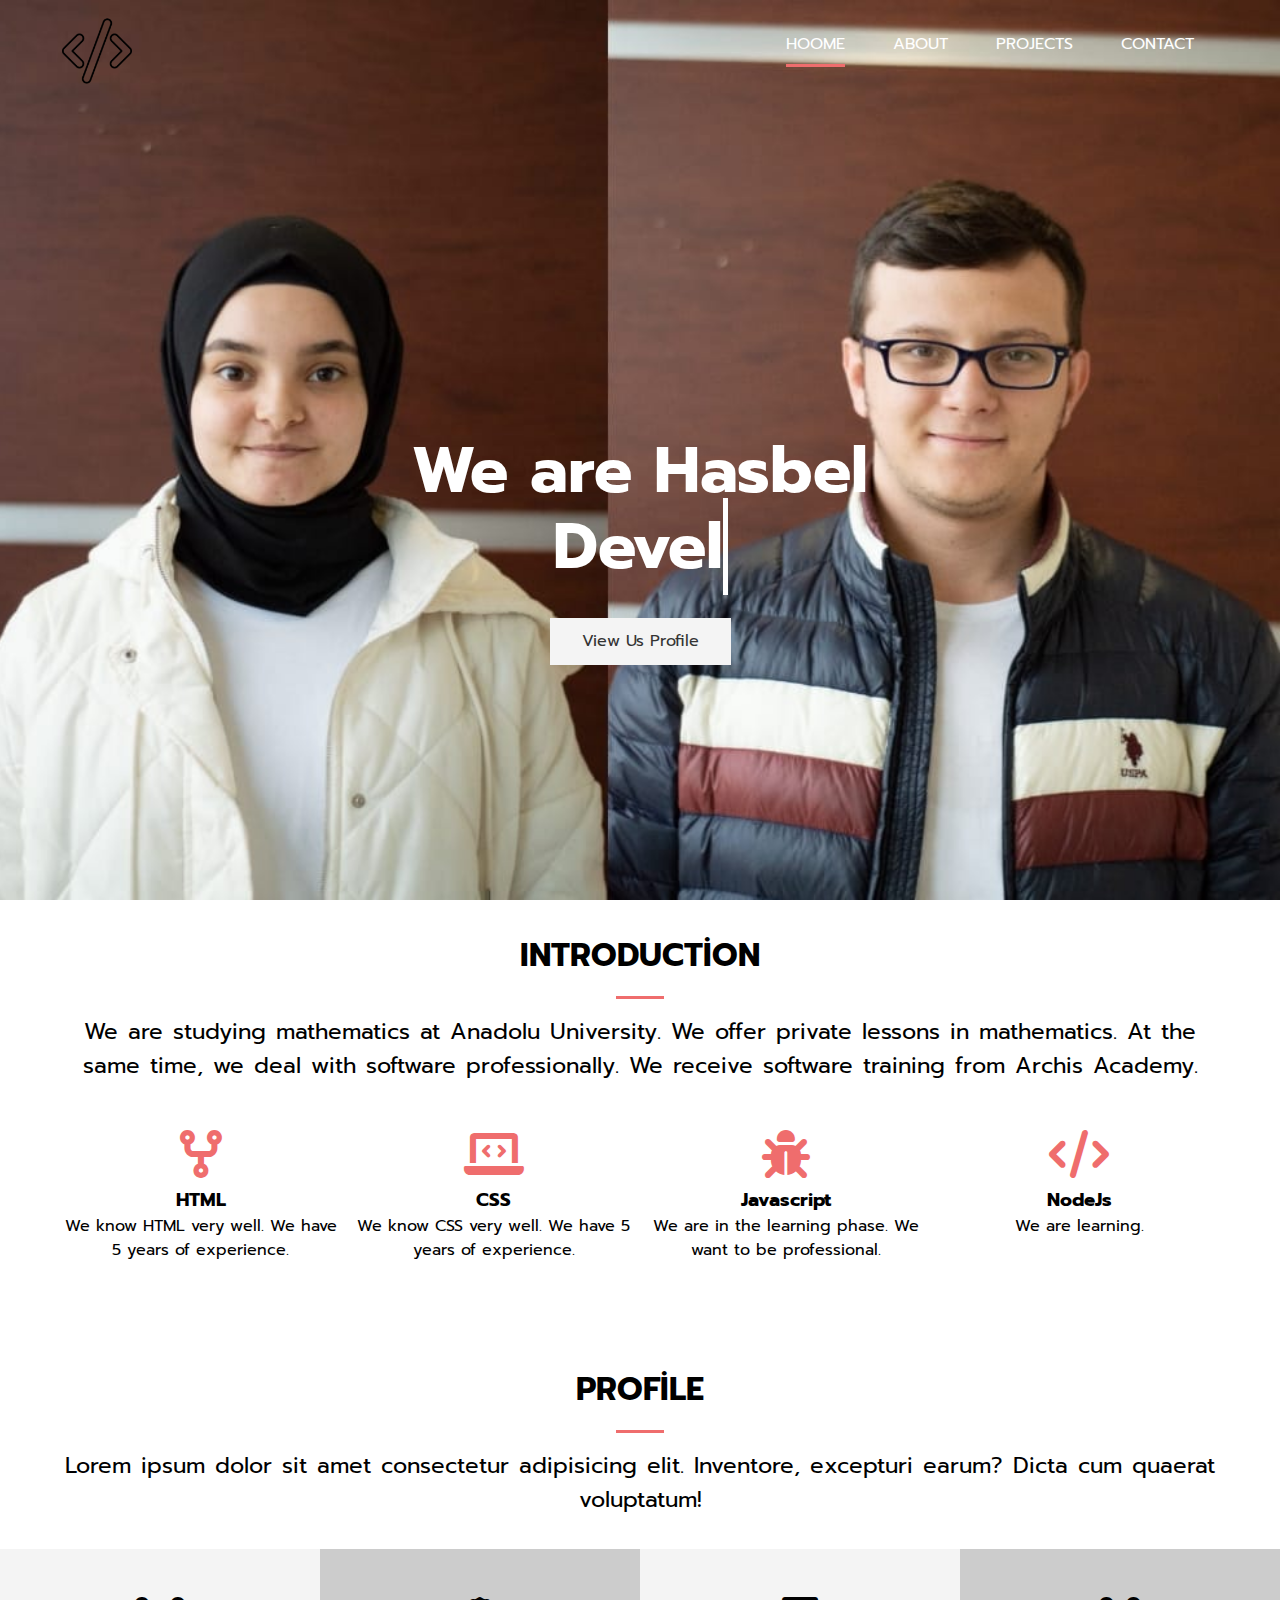
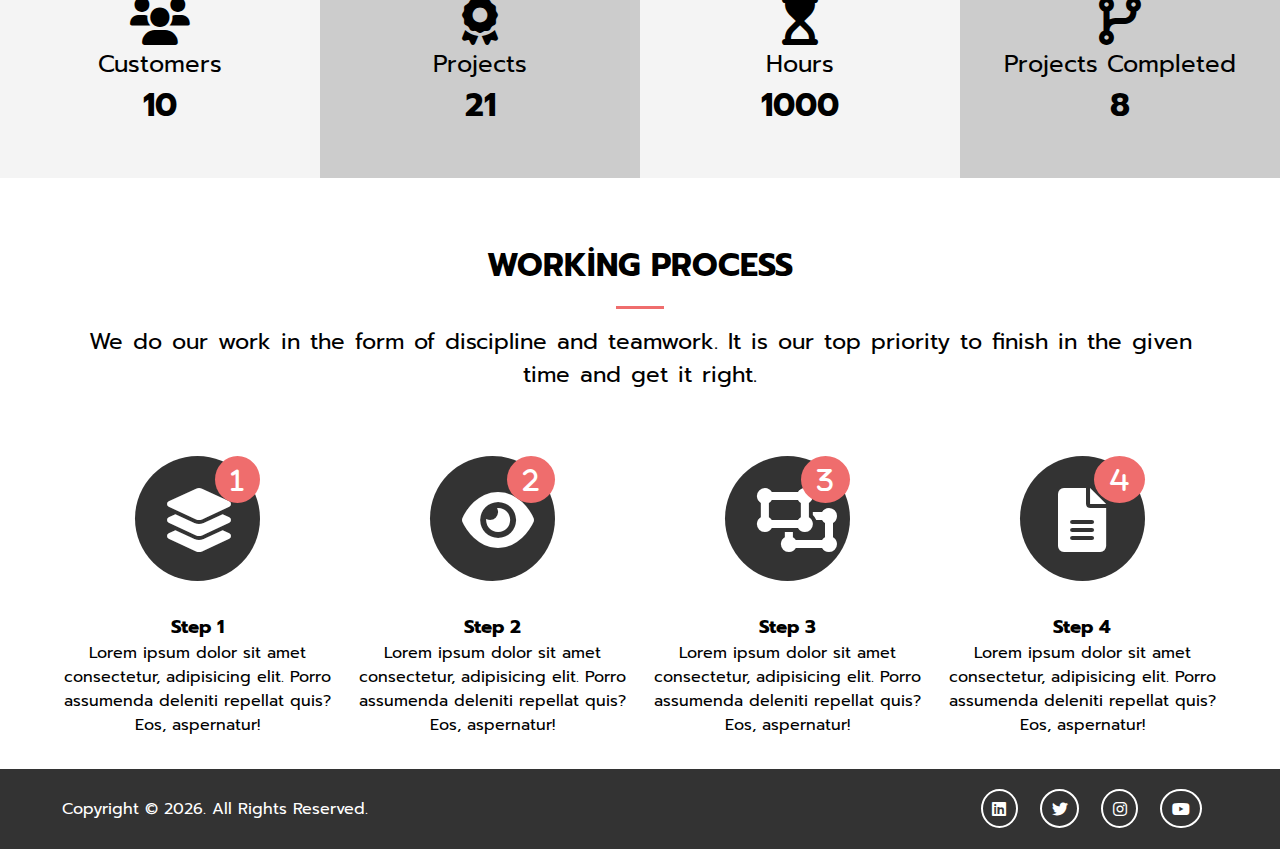
<file: public/index.html>
<!DOCTYPE html>
<html lang="tr">
<head>
    <meta charset="UTF-8">
    <meta http-equiv="X-UA-Compatible" content="IE=edge">
    <meta name="viewport" content="width=device-width, initial-scale=1.0">
    <link href="https://fonts.googleapis.com/css2?family=Prompt&display=swap" rel="stylesheet">
    <link rel="stylesheet" href="https://cdnjs.cloudflare.com/ajax/libs/font-awesome/6.0.0/css/all.min.css" integrity="sha512-9usAa10IRO0HhonpyAIVpjrylPvoDwiPUiKdWk5t3PyolY1cOd4DSE0Ga+ri4AuTroPR5aQvXU9xC6qOPnzFeg==" crossorigin="anonymous" referrerpolicy="no-referrer" />
    <link
    rel="stylesheet"
    href="https://cdnjs.cloudflare.com/ajax/libs/animate.css/4.1.1/animate.min.css"
  />
    <link rel="stylesheet" href="css/main.css">
    <title>Document</title>
</head>
<body>
    
    <!-- header -->
    <header id="header__home">
        <div class="container">
            <nav class="main-nav">
                <img src="img/logo.png" alt="" class="main-nav__logo">
                <ul class="main-nav__items">
                    <li><a href="index.html" class="active">Hoome</a></li>
                    <li><a href="about.html">About</a></li>
                    <li><a href="projects.html">Projects</a></li>
                    <li><a href="contact.html">Contact</a></li>
                </ul>
            </nav>
            <div class="header-content">
                <h1 style="color: #fff;">We are Hasbel
                    <span 
                    class="typewrite" 
                    data-period="1000" 
                    data-type='["Developer","Mathematician","Freelancer"]'></span>
                </h1>
                <a href="" class="btn-light animate__animated animate__swing my-2">
                    View Us Profile
                </a>
            </div>
        </div>
    </header>

    <!-- section a -->
    <section id="home__a" class="text-center py-2">
        <div class="container">
            <h2 class="section-title">Introduction</h2>
            <div class="border-bottom"></div>
            <p class="lead">
                We are studying mathematics at Anadolu University. We offer private lessons in mathematics. At the same time, we deal with software professionally. We receive software training from Archis Academy.
            </p>
            <div class="skills my-3">
                <div>
                    <i class="fa-solid fa-code-fork fa-3x"></i>
                    <h3>HTML</h3>
                    <p>We know HTML very well. We have 5 years of experience.</p>
                </div>
                <div>
                    <i class="fa-solid fa-laptop-code fa-3x"></i>
                    <h3>CSS</h3>
                    <p>We know CSS very well. We have 5 years of experience.</p>
                </div>
                <div>
                    <i class="fa-solid fa-bug fa-3x"></i>
                    <h3>Javascript</h3>
                    <p>We are in the learning phase. We want to be professional.</p>
                </div>
                <div>
                    <i class="fa-solid fa-code fa-3x"></i>
                    <h3>NodeJs</h3>
                    <p>We are learning.</p>
                </div>
            </div>
        </div>
    </section>

    <!-- section b -->
    <section id="home__b" class="text-center py-2">
        <div class="container">
            <h2 class="section-title">Profile</h2>
            <div class="border-bottom"></div>
            <p class="lead">
                Lorem ipsum dolor sit amet consectetur adipisicing elit. Inventore, excepturi earum? Dicta cum quaerat voluptatum!
            </p>
        </div>
        <div class="profile">
            <div>
                <ul>
                    <li><i class="fas fa-users fa-3x"></i></li>
                    <li class="title">Customers</li>
                    <li class="number">10</li>
                </ul>
            </div>
            <div>
                <ul>
                    <li><i class="fas fa-award fa-3x"></i></li>
                    <li class="title">Projects</li>
                    <li class="number">21</li>
                </ul>
            </div>
            <div>
                <ul>
                    <li><i class="fas fa-hourglass-start fa-3x"></i></li>
                    <li class="title">Hours</li>
                    <li class="number">1000</li>
                </ul>
            </div>
            <div>
                <ul>
                    <li><i class="fas fa-code-branch fa-3x"></i></li>
                    <li class="title">Projects Completed</li>
                    <li class="number">8</li>
                </ul>
            </div>
        </div>
    </section>

    <!-- section c -->
    <section id="home__c" class="text-center py-2">
        <div class="container">
            <h2 class="section-title">Working Process</h2>
            <div class="border-bottom"></div>
            <p class="lead">We do our work in the form of discipline and teamwork. It is our top priority to finish in the given time and get it right.</p>
            <div class="process">
                <div>
                    <i class="fa-solid fa-layer-group fa-4x process__icon my-2">
                        <div class="process__step">1</div>
                    </i>
                    <h3>Step 1</h3>
                    <p>Lorem ipsum dolor sit amet consectetur, adipisicing elit. Porro assumenda deleniti repellat quis? Eos, aspernatur!</p>
                </div>
                <div>
                    <i class="fa-solid fa-eye fa-4x process__icon my-2">
                        <div class="process__step">2</div>
                    </i>
                    <h3>Step 2</h3>
                    <p>Lorem ipsum dolor sit amet consectetur, adipisicing elit. Porro assumenda deleniti repellat quis? Eos, aspernatur!</p>
                </div>
                <div>
                    <i class="fas fa-object-ungroup fa-4x process__icon my-2">
                        <div class="process__step">3</div>
                    </i>
                    <h3>Step 3</h3>
                    <p>Lorem ipsum dolor sit amet consectetur, adipisicing elit. Porro assumenda deleniti repellat quis? Eos, aspernatur!</p>
                </div>
                <div>
                    <i class="fas fa-file-alt fa-4x process__icon my-2">
                        <div class="process__step">4</div>
                    </i>
                    <h3>Step 4</h3>
                    <p>Lorem ipsum dolor sit amet consectetur, adipisicing elit. Porro assumenda deleniti repellat quis? Eos, aspernatur!</p>
                </div>
            </div>
        </div>
    </section>

    <footer id="main-footer">
        <div class="footer-content container">
            <p>Copyright &copy; 2026. All Rights Reserved.</p>

            <div class="social">
                <i class="fab fa-linkedin"> <a href="https://www.linkedin.com/in/hasan-hikmet-aydin-aydinsoftware/"></a></i>
                <i class="fab fa-twitter"></i>
                <i class="fab fa-instagram"><a href=""></a></i>
                <i class="fab fa-youtube"></i>
            </div>
        </div>
    </footer>

    <script src="js/jquery.min.js"></script>
    <script src="js/type-writer.js"></script>
</body>
</html>
</file>
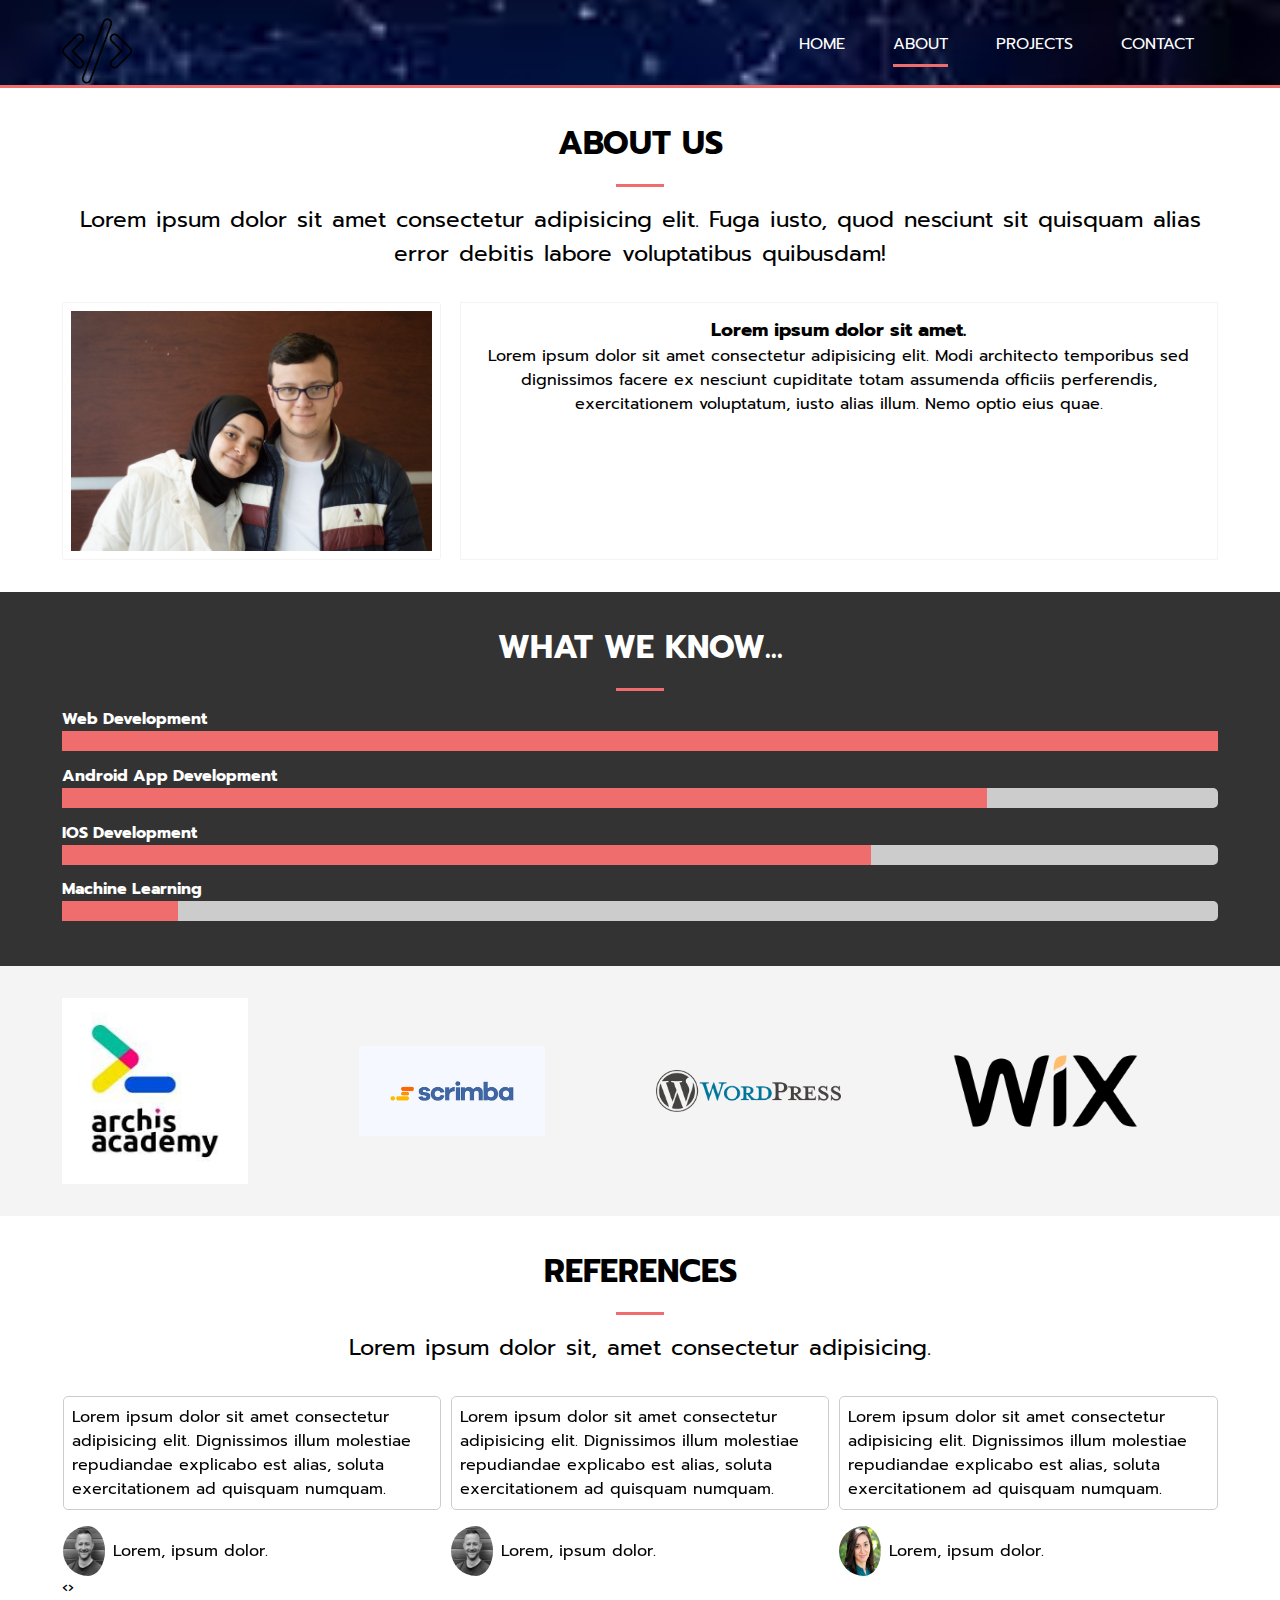
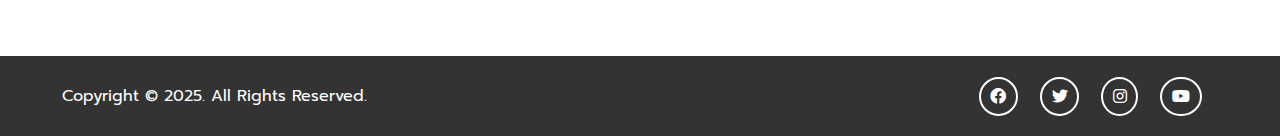
<file: public/about.html>
<!DOCTYPE html>
<html lang="tr">
<head>
    <meta charset="UTF-8">
    <meta http-equiv="X-UA-Compatible" content="IE=edge">
    <meta name="viewport" content="width=device-width, initial-scale=1.0">
    <link href="https://fonts.googleapis.com/css2?family=Prompt&display=swap" rel="stylesheet">
    <link rel="stylesheet" href="https://cdnjs.cloudflare.com/ajax/libs/font-awesome/6.0.0/css/all.min.css" integrity="sha512-9usAa10IRO0HhonpyAIVpjrylPvoDwiPUiKdWk5t3PyolY1cOd4DSE0Ga+ri4AuTroPR5aQvXU9xC6qOPnzFeg==" crossorigin="anonymous" referrerpolicy="no-referrer" />
    <link rel="stylesheet" href="https://cdnjs.cloudflare.com/ajax/libs/animate.css/4.1.1/animate.min.css"
  />
    <link rel="stylesheet" href="css/owl.carousel.min.css">
    <link rel="stylesheet" href="css/main.css">
    <title>Document</title>
</head>
<body>
    
    <!-- header -->
    <header id="header__inner">
        <div class="container">
            <nav class="main-nav">
                <img src="img/logo.png" alt="" class="main-nav__logo">
                <ul class="main-nav__items">
                    <li><a href="index.html" >Home</a></li>
                    <li><a href="about.html" class="active">About</a></li>
                    <li><a href="projects.html">Projects</a></li>
                    <li><a href="contact.html">Contact</a></li>
                </ul>
            </nav>
        </div>
    </header>

    <!-- section a -->
    <section id="about-a" class="text-center py-2">
        <div class="container">
            <h2 class="section-title">About Us</h2>
            <div class="border-bottom"></div>
            <p class="lead">Lorem ipsum dolor sit amet consectetur adipisicing elit. Fuga iusto, quod nesciunt sit quisquam alias error debitis labore voluptatibus quibusdam!</p>
            <div class="info">
                <img src="img/hasbel.jpeg" alt="" class="info__image">
                <div class="info__bio">
                    <h3>Lorem ipsum dolor sit amet.</h3>
                    <p>Lorem ipsum dolor sit amet consectetur adipisicing elit. Modi architecto temporibus sed dignissimos facere ex nesciunt cupiditate totam assumenda officiis perferendis, exercitationem voluptatum, iusto alias illum. Nemo optio eius quae.</p>
                </div>
            </div>
        </div>
    </section>

    <!-- section b -->
    <section id="about-b" class="bg-dark py-2">
        <div class="container">
            <h2 class="section-title">What we Know...</h2>
            <div class="border-bottom"></div>
            <div id="progress-bars">
                <h4>Web Development</h4>
                <div class="progress">
                    <div style="width: 100%;"></div>
                </div>
                <h4>Android App Development</h4>
                <div class="progress">
                    <div style="width: 80%;"></div>
                </div>
                <h4>IOS Development</h4>
                <div class="progress">
                    <div style="width: 70%;"></div>
                </div>
                <h4>Machine Learning</h4>
                <div class="progress">
                    <div style="width: 10%;"></div>
                </div>
            </div>

        </div>
    </section>


    <!-- section c -->
    <section id="about-c" class="bg-light py-2">
        <div class="container">
            <div class="about-logos">
                <img src="img/archis.jpeg" alt="">
                <img src="img/scrimba.png" alt="">
                <img src="img/wordpress.png" alt="">
                <img src="img/wix.png" alt="">
            </div>
        </div>
    </section>

    <!-- section d -->
    <section id="about-d" class="py-2">
        <div class="container">
            <h2 class="section-title">References</h2>
            <div class="border-bottom"></div>
            <p class="lead text-center">Lorem ipsum dolor sit, amet consectetur adipisicing.</p>
            <div class="references owl-carousel owl-theme">
                <div>
                    <p>Lorem ipsum dolor sit amet consectetur adipisicing elit. Dignissimos illum molestiae repudiandae explicabo est alias, soluta exercitationem ad quisquam numquam.</p>
                    <ul>
                        <li><img src="img/user-1.jpeg" alt=""></li>
                        <li>Lorem, ipsum dolor.</li>
                    </ul>
                </div>
                <div>
                    <p>Lorem ipsum dolor sit amet consectetur adipisicing elit. Dignissimos illum molestiae repudiandae explicabo est alias, soluta exercitationem ad quisquam numquam.</p>
                    <ul>
                        <li><img src="img/user-1.jpeg" alt=""></li>
                        <li>Lorem, ipsum dolor.</li>
                    </ul>
                </div>
                <div>
                    <p>Lorem ipsum dolor sit amet consectetur adipisicing elit. Dignissimos illum molestiae repudiandae explicabo est alias, soluta exercitationem ad quisquam numquam.</p>
                    <ul>
                        <li><img src="img/user-2.jpeg" alt=""></li>
                        <li>Lorem, ipsum dolor.</li>
                    </ul>
                </div>
                <div>
                    <p>Lorem ipsum dolor sit amet consectetur adipisicing elit. Dignissimos illum molestiae repudiandae explicabo est alias, soluta exercitationem ad quisquam numquam.</p>
                    <ul>
                        <li><img src="img/user-3.jpeg" alt=""></li>
                        <li>Lorem, ipsum dolor.</li>
                    </ul>
                </div>
                <div>
                    <p>Lorem ipsum dolor sit amet consectetur adipisicing elit. Dignissimos illum molestiae repudiandae explicabo est alias, soluta exercitationem ad quisquam numquam.</p>
                    <ul>
                        <li><img src="img/user-4.jpeg" alt=""></li>
                        <li>Lorem, ipsum dolor.</li>
                    </ul>
                </div>
            </div>
        </div>
    </section>

    <footer id="main-footer">
        <div class="footer-content container">
            <p>Copyright &copy; 2025. All Rights Reserved.</p>

            <div class="social">
                <i class="fab fa-facebook"></i>
                <i class="fab fa-twitter"></i>
                <i class="fab fa-instagram"></i>
                <i class="fab fa-youtube"></i>
            </div>
        </div>
    </footer>

    <script src="js/jquery.min.js"></script>
    <script src="js/owl.carousel.js"></script>
    <script>
        $('.owl-carousel').owlCarousel({
            loop:true,
            margin:10,
            nav:true,
            autoplay: true,
            autoplayTimeout: 3000,
            responsive:{
                0:{
                    items:1
                },
                600:{
                    items:2
                },
                1000:{
                    items:3
                }
            }
        })
    </script>

</body>
</html>
</file>
<file: public/css/main.css>
.container{max-width:1200px;padding:0 1.4rem;margin:auto}.btn-primary,.btn-light,.btn-dark{display:inline-block;padding:.7rem 2rem;transition:all .5s;border:none;cursor:pointer}.btn-primary{color:#333;background-color:#EF6D6D}.btn-light{color:#333;background-color:#f4f4f4}.btn-dark{color:#fff;background-color:#333}button[class^='btn-']:hover,a[class^='btn-']:hover,input[class^='btn-']:hover{background-color:#EF6D6D}.bg-dark{background-color:#333}.bg-primary{background-color:#EF6D6D}.bg-light{background-color:#f4f4f4}.py-1{padding:1rem 0}.py-2{padding:2rem 0}.py-3{padding:3rem 0}.py-4{padding:4rem 0}.my-1{margin:1rem 0}.my-2{margin:2rem 0}.my-3{margin:3rem 0}.my-4{margin:4rem 0}.text-center{text-align:center}.section-title{font-size:2rem;padding-bottom:1rem;text-transform:uppercase;text-align:center}.border-bottom{height:3px;width:3rem;background-color:#EF6D6D;margin:0 auto 1rem auto}.lead{font-size:1.4rem;margin-bottom:2rem;word-spacing:2px}*{margin:0;padding:0;box-sizing:border-box}body{background-color:#fff;font-family:'Prompt', sans-serif;line-height:1.5}a{text-decoration:none;color:#333}ul{list-style:none}img{width:100%}.main-nav{display:flex;justify-content:space-between;padding-top:1rem}.main-nav__logo{width:70px;height:70px}.main-nav__items{display:flex}.main-nav__items li{padding:1rem 1.5rem}.main-nav__items li a{text-decoration:none;color:#fff;text-transform:uppercase;border-bottom:3px transparent solid;padding-bottom:.5rem;transition:border-color .5s}.main-nav__items li a:hover{border-color:#ccc}.main-nav__items li a.active{border-color:#EF6D6D}#header__home{background:url("../img/hasbel9.jpeg") no-repeat center right/cover;height:100vh;color:#fff}#header__home .header-content{text-align:center;padding-top:30%}#header__home h1{font-size:4rem;line-height:1.2}#header__home .typewrite{display:block}#header__inner{background:url("../img/bggg.jpeg") no-repeat 40% 20%/cover;height:5.5rem;border-bottom:3px solid #EF6D6D}#home__a .skills{display:grid;grid-template-columns:repeat(4, 1fr);gap:1rem;margin-bottom:2.5rem}#home__a .skills i{color:#EF6D6D;padding-bottom:.5rem}#home__b .profile{display:grid;grid-template-columns:repeat(4, 1fr)}#home__b .profile li.title{font-size:1.5rem}#home__b .profile li.number{font-size:2rem;font-weight:bold}#home__b .profile div{padding:3rem 0}#home__b .profile div:nth-child(odd){background-color:#f4f4f4}#home__b .profile div:nth-child(even){background-color:#ccc}#home__c .process{display:grid;grid-template-columns:repeat(4, 1fr);gap:1.5rem;text-align:center}#home__c .process__step{position:absolute;top:0;right:0;font-size:25px;background:#EF6D6D;border-radius:50%;line-height:15px;padding:1rem;transition:all 1s}#home__c .process__icon{position:relative;width:125px;height:125px;border-radius:50%;background:#333;color:#fff;padding:2rem;text-align:center}#home__c .process__icon:hover{background:#EF6D6D}#home__c .process__icon:hover .process__step{background-color:#333}#about-a .info{display:grid;grid-template-columns:1fr 2fr;gap:1.2rem}#about-a .info__image{border:1px solid #f4f4f4;padding:.5rem;border-radius:3px}#about-a .info__bio{border:1px solid #f4f4f4;padding:.8rem}#about-b{color:#fff}#about-b .progress{height:20px;background-color:#ccc;border-radius:5px;margin-bottom:.8rem}#about-b .progress div{height:100%;text-align:center;background-color:#EF6D6D}#about-c .about-logos{display:grid;grid-template-columns:repeat(4, 1fr);gap:2rem;align-items:center}#about-c .about-logos img{width:70%}#about-d .references ul{list-style:none;margin-top:1rem;display:flex;align-items:center}#about-d .references p{border:1px solid #ccc;border-radius:5px;padding:.5rem}#about-d .references img{width:50px;height:50px;border-radius:50%;padding-right:.5rem}#main-footer{background:#333;color:#fff;height:5rem}#main-footer .footer-content{display:flex;justify-content:space-between;align-items:center;height:5rem}#main-footer .footer-content .social .fab{margin-right:1rem;border:2px solid #fff;border-radius:50%;text-align:center;padding:0.6rem;transition:all .6s}#main-footer .footer-content .social .fab:hover{background:#EF6D6D}.items{display:grid;grid-template-columns:repeat(3, 1fr);gap:1rem;box-shadow:rgba(149,154,145,0.2) 0px 8px 24px}.items .item{position:relative;background-color:#f4f4f4;overflow:hidden}.items .item::after{content:'';position:absolute;display:block;background-color:#EF6D6D;opacity:.8;top:0;left:0;width:100%;height:100%;transform:translateX(-120%) translateY(-120%) rotate(45deg);transition:transform 1s cubic-bezier(0.175, 0.885, 0.32, 1.275)}.items .item:hover::after{transform:scale(2) translateX(-50%) translateY(-50%) rotate(45deg)}#contact-a .form-fields{display:grid;grid-template-areas:'name email' 'subject phone' 'message message' 'button button';gap:1rem;margin-bottom:1rem}#contact-a .form-fields .name{grid-area:name}#contact-a .form-fields .email{grid-area:email}#contact-a .form-fields .phone{grid-area:phone}#contact-a .form-fields .subject{grid-area:subject}#contact-a .form-fields .message{grid-area:message;height:180px}#contact-a .form-fields .btn-dark{grid-area:button}#contact-a .form-fields .input{padding:.5rem 1rem}#contact-b .contact-info{display:grid;grid-template-columns:repeat(3, 1fr);text-align:center;color:#fff}@media (max-width: 768px){#header__home{height:30rem}#header__home .header-content{padding-top:7rem}#header__home .header-content h1{font-size:2.6rem}#home__a .skills,#home__b .profile,#home__c .process,.items{grid-template-columns:repeat(2, 1fr)}}@media (max-width: 576px){#home__a .skills div{border-bottom:1px #f4f4f4 solid;padding-bottom:1rem}#home__a .skills div:last-child{border:none;padding-bottom:0}.lead{font-size:1rem;margin-bottom:1.2rem;word-spacing:1px}#header__home{height:10rem;border-radius:2px solid #EF6D6D;background-position:20% 30%}#header__home .header-content{display:none}#header__inner{height:10rem}.main-nav{flex-direction:column;align-items:center}.main-nav li{padding:1rem}#home__a .skills,#home__b .profile,#home__c .process,.items,#contact-b .contact-info{grid-template-columns:1fr}#main-footer{height:7rem}#main-footer .footer-content{flex-direction:column;padding:1rem;height:5rem}#main-footer .footer-content .social{padding-top:1rem}#about-a .info{grid-template-columns:1fr}#about-c{display:none}#contact-a .form-fields{grid-template-areas:'name' 'email' 'subject' 'phone' 'message' 'button'}#contact-b div{margin-bottom:1rem;padding-bottom:1rem;border-bottom:1px dashed #fff}#contact-b div:last-child{border:none;padding-bottom:0;margin-bottom:0}}
</file>
